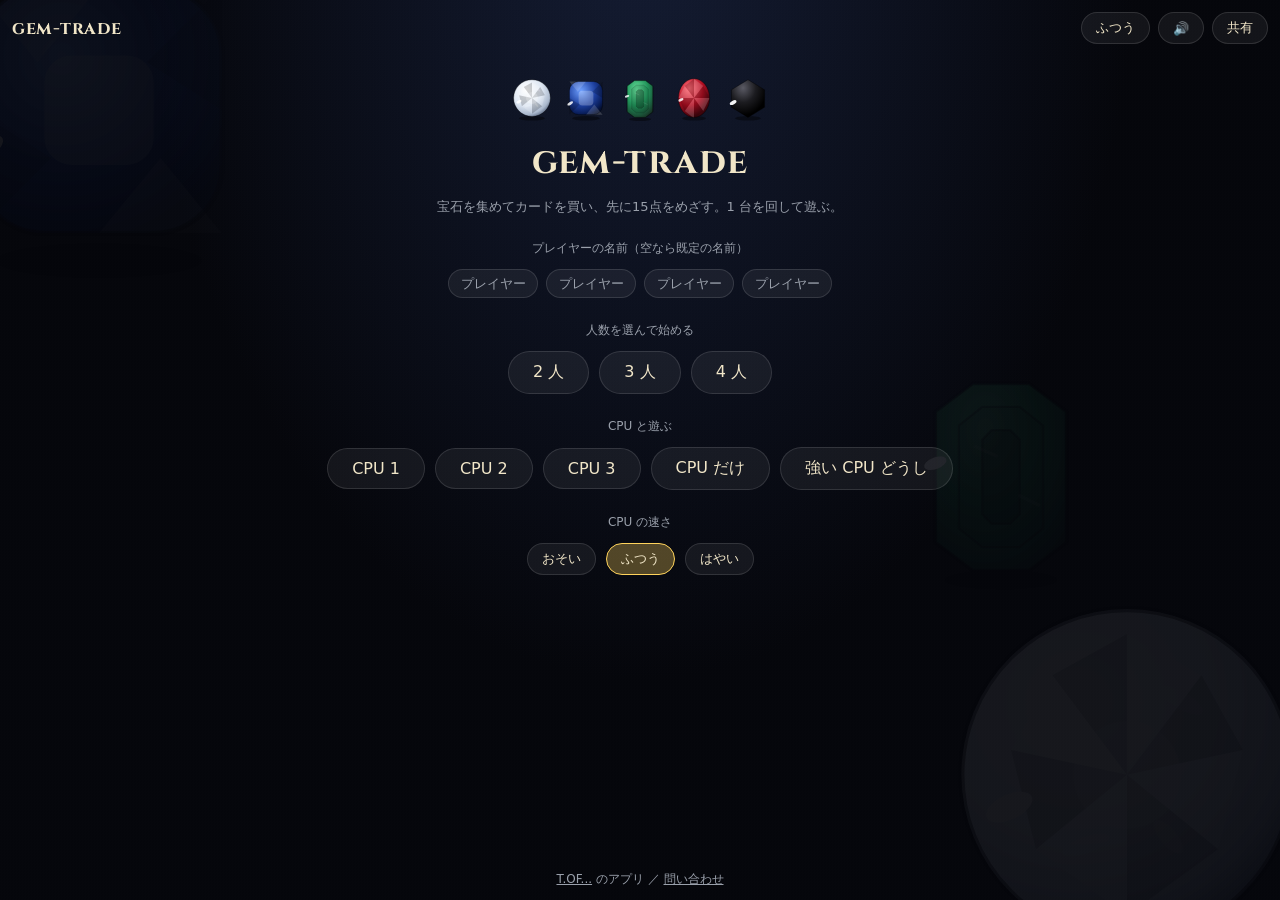
<file: index.html>
<!DOCTYPE html>
<html lang="ja">
<head>
  <meta charset="UTF-8">
  <meta name="viewport" content="width=device-width, initial-scale=1, viewport-fit=cover">
  <meta name="theme-color" content="#05060b">
  <meta name="description" content="5色のトークンで発展カードを買い、貴族を迎えて点を競うボードゲームの試作。">
  <title>gem-trade — 宝石の取引で発展する</title>

  <meta property="og:type" content="website">
  <meta property="og:site_name" content="gem-trade">
  <meta property="og:title" content="gem-trade — 宝石の取引で発展する">
  <meta property="og:description" content="5色のトークンで発展カードを買い、貴族を迎えて点を競うボードゲームの試作。">
  <meta property="og:url" content="https://t-of.github.io/gem-trade/">
  <meta property="og:image" content="https://t-of.github.io/gem-trade/icons/og.png">
  <meta property="og:image:width" content="1200">
  <meta property="og:image:height" content="630">
  <meta property="og:locale" content="ja_JP">
  <meta name="twitter:card" content="summary_large_image">

  <!-- apple-mobile-web-app-status-bar-style は付けない（black-translucent だと iOS 26 で上部が隠れる） -->
  <meta name="apple-mobile-web-app-capable" content="yes">
  <meta name="mobile-web-app-capable" content="yes">
  <meta name="apple-mobile-web-app-title" content="gem-trade">
  <link rel="manifest" href="./manifest.webmanifest">
  <link rel="icon" href="./icons/icon.svg" type="image/svg+xml">
  <link rel="icon" type="image/png" sizes="32x32" href="./icons/favicon-32.png">
  <link rel="apple-touch-icon" href="./icons/apple-touch-icon.png">

  <link rel="preconnect" href="https://fonts.googleapis.com">
  <link rel="preconnect" href="https://fonts.gstatic.com" crossorigin>
  <link rel="stylesheet" href="https://fonts.googleapis.com/css2?family=Cinzel:wght@600;700&family=Cormorant+Garamond:wght@600;700&family=Shippori+Mincho&display=swap">
  <link rel="stylesheet" href="./webapp-kit/webapp-kit.css">
  <link rel="stylesheet" href="./style.css">
</head>
<body>
  <!-- 宝石 6 種と貴族の紋章の定義。<symbol> + <use> でどこでも使い回す（main.js の gemSvg・nobleHtml）。
       色は style.css の CSS 変数（--gem-xxx-1〜3・--gold-rim-*）。preview.html で検討した形。 -->
  <svg width="0" height="0" style="position:absolute" aria-hidden="true">
    <defs>
      <radialGradient id="grad-white" cx="35%" cy="28%" r="78%">
        <stop class="stop-white-1" offset="0%"></stop>
        <stop class="stop-white-2" offset="55%"></stop>
        <stop class="stop-white-3" offset="85%"></stop>
        <stop class="stop-white-e" offset="100%"></stop>
      </radialGradient>
      <radialGradient id="grad-blue" cx="35%" cy="28%" r="80%">
        <stop class="stop-blue-1" offset="0%"></stop>
        <stop class="stop-blue-2" offset="55%"></stop>
        <stop class="stop-blue-3" offset="85%"></stop>
        <stop class="stop-blue-e" offset="100%"></stop>
      </radialGradient>
      <radialGradient id="grad-green" cx="38%" cy="25%" r="85%">
        <stop class="stop-green-1" offset="0%"></stop>
        <stop class="stop-green-2" offset="50%"></stop>
        <stop class="stop-green-3" offset="85%"></stop>
        <stop class="stop-green-e" offset="100%"></stop>
      </radialGradient>
      <radialGradient id="grad-red" cx="35%" cy="25%" r="80%">
        <stop class="stop-red-1" offset="0%"></stop>
        <stop class="stop-red-2" offset="55%"></stop>
        <stop class="stop-red-3" offset="85%"></stop>
        <stop class="stop-red-e" offset="100%"></stop>
      </radialGradient>
      <radialGradient id="grad-black" cx="35%" cy="22%" r="85%">
        <stop class="stop-black-1" offset="0%"></stop>
        <stop class="stop-black-2" offset="45%"></stop>
        <stop class="stop-black-3" offset="85%"></stop>
        <stop class="stop-black-e" offset="100%"></stop>
      </radialGradient>
      <linearGradient id="grad-gold" x1="5%" y1="0%" x2="95%" y2="100%">
        <stop class="stop-gold-1" offset="0%"></stop>
        <stop class="stop-gold-2" offset="28%"></stop>
        <stop class="stop-gold-e" offset="52%"></stop>
        <stop class="stop-gold-1" offset="68%"></stop>
        <stop class="stop-gold-3" offset="100%"></stop>
      </linearGradient>
      <clipPath id="clip-red"><ellipse cx="50" cy="48" rx="34" ry="42"></ellipse></clipPath>
    </defs>

    <!-- 白＝ダイヤモンド（ラウンドブリリアント） -->
    <symbol id="gem-white" viewBox="0 0 100 100">
      <ellipse class="gem__shadow" cx="50" cy="92" rx="28" ry="5"></ellipse>
      <circle cx="50" cy="48" r="40" fill="url(#grad-white)"></circle>
      <polygon class="gem__facet--lt" points="50,48 50,14 68,24"></polygon>
      <polygon class="gem__facet--dk" points="50,48 68,24 78,42"></polygon>
      <polygon class="gem__facet--lt" points="50,48 78,42 72,66"></polygon>
      <polygon class="gem__facet--dk" points="50,48 72,66 50,82"></polygon>
      <polygon class="gem__facet--lt" points="50,48 50,82 28,66"></polygon>
      <polygon class="gem__facet--dk" points="50,48 28,66 22,42"></polygon>
      <polygon class="gem__facet--lt" points="50,48 22,42 32,24"></polygon>
      <polygon class="gem__facet--dk" points="50,48 32,24 50,14"></polygon>
      <circle class="gem__table" cx="50" cy="48" r="13"></circle>
      <circle class="gem__girdle" cx="50" cy="48" r="40"></circle>
      <g class="gem__fire">
        <ellipse cx="63" cy="30" rx="6" ry="2" fill="#e6a6ff" opacity=".2" transform="rotate(30 63 30)"></ellipse>
        <ellipse cx="40" cy="65" rx="6" ry="2" fill="#9be8ff" opacity=".18" transform="rotate(-20 40 65)"></ellipse>
        <ellipse cx="60" cy="63" rx="5" ry="2" fill="#fff3a0" opacity=".16" transform="rotate(50 60 63)"></ellipse>
      </g>
      <ellipse class="gem__spark" cx="38" cy="30" rx="6" ry="3" transform="rotate(-25 38 30)"></ellipse>
    </symbol>

    <!-- 青＝サファイア（クッションカット） -->
    <symbol id="gem-blue" viewBox="0 0 100 100">
      <ellipse class="gem__shadow" cx="50" cy="92" rx="30" ry="5"></ellipse>
      <rect x="14" y="12" width="72" height="72" rx="20" fill="url(#grad-blue)"></rect>
      <polygon class="gem__facet--lt" points="14,12 50,12 32,34"></polygon>
      <polygon class="gem__facet--dk" points="86,12 86,48 64,34"></polygon>
      <polygon class="gem__facet--lt" points="86,84 50,84 68,62"></polygon>
      <polygon class="gem__facet--dk" points="14,84 14,48 36,62"></polygon>
      <rect class="gem__table" x="34" y="32" width="32" height="32" rx="8"></rect>
      <rect class="gem__girdle" x="14" y="12" width="72" height="72" rx="20"></rect>
      <ellipse class="gem__spark" cx="34" cy="28" rx="7" ry="3" transform="rotate(-30 34 28)"></ellipse>
    </symbol>

    <!-- 緑＝エメラルド（エメラルドカット） -->
    <symbol id="gem-green" viewBox="0 0 100 100">
      <ellipse class="gem__shadow" cx="50" cy="94" rx="24" ry="4"></ellipse>
      <polygon points="38,10 62,10 78,22 78,78 62,90 38,90 22,78 22,22" fill="url(#grad-green)"></polygon>
      <polygon class="gem__ring gem__ring--1" points="38,10 62,10 78,22 78,78 62,90 38,90 22,78 22,22"></polygon>
      <polygon class="gem__ring gem__ring--2" points="42,20 58,20 68,28 68,72 58,80 42,80 32,72 32,28"></polygon>
      <polygon class="gem__ring gem__ring--3" points="46,30 54,30 58,34 58,66 54,70 46,70 42,66 42,34"></polygon>
      <path class="gem__cloud" d="M39,37 l9,4 M58,58 l8,4"></path>
      <polygon class="gem__girdle" points="38,10 62,10 78,22 78,78 62,90 38,90 22,78 22,22"></polygon>
      <ellipse class="gem__spark" cx="36" cy="24" rx="5" ry="2.5" transform="rotate(-20 36 24)"></ellipse>
    </symbol>

    <!-- 赤＝ルビー（オーバルカット） -->
    <symbol id="gem-red" viewBox="0 0 100 100">
      <ellipse class="gem__shadow" cx="50" cy="92" rx="26" ry="5"></ellipse>
      <ellipse cx="50" cy="48" rx="34" ry="42" fill="url(#grad-red)"></ellipse>
      <g clip-path="url(#clip-red)">
        <polygon class="gem__facet--lt" points="50,48 50,6 70,22"></polygon>
        <polygon class="gem__facet--dk" points="50,48 70,22 84,48"></polygon>
        <polygon class="gem__facet--lt" points="50,48 84,48 70,76"></polygon>
        <polygon class="gem__facet--dk" points="50,48 70,76 50,92"></polygon>
        <polygon class="gem__facet--lt" points="50,48 50,92 30,76"></polygon>
        <polygon class="gem__facet--dk" points="50,48 30,76 16,48"></polygon>
        <polygon class="gem__facet--lt" points="50,48 16,48 30,22"></polygon>
        <polygon class="gem__facet--dk" points="50,48 30,22 50,6"></polygon>
      </g>
      <ellipse class="gem__girdle" cx="50" cy="48" rx="34" ry="42"></ellipse>
      <ellipse class="gem__spark" cx="38" cy="26" rx="6" ry="3" transform="rotate(-25 38 26)"></ellipse>
    </symbol>

    <!-- 黒＝オニキス（カボション） -->
    <symbol id="gem-black" viewBox="0 0 100 100">
      <ellipse class="gem__shadow" cx="50" cy="92" rx="28" ry="5"></ellipse>
      <polygon points="50,8 86,30 86,68 50,90 14,68 14,30" fill="url(#grad-black)"></polygon>
      <polygon class="gem__girdle" points="50,8 86,30 86,68 50,90 14,68 14,30"></polygon>
      <ellipse class="gem__spark gem__spark--sharp" cx="36" cy="26" rx="8" ry="4" transform="rotate(-30 36 26)"></ellipse>
    </symbol>

    <!-- 金＝塊（ナゲット） -->
    <symbol id="gem-gold" viewBox="0 0 100 100">
      <ellipse class="gem__shadow" cx="50" cy="92" rx="30" ry="5"></ellipse>
      <path d="M24,34 Q20,18 42,14 Q62,6 78,22 Q92,34 82,52 Q90,70 68,78 Q48,94 28,78 Q10,68 16,50 Q10,40 24,34 Z" fill="url(#grad-gold)"></path>
      <path class="gem__girdle" d="M24,34 Q20,18 42,14 Q62,6 78,22 Q92,34 82,52 Q90,70 68,78 Q48,94 28,78 Q10,68 16,50 Q10,40 24,34 Z"></path>
      <path class="gem__facet--metal gem__facet--lt-line" d="M30,30 Q45,18 62,24"></path>
      <path class="gem__facet--metal gem__facet--dk-line" d="M60,60 Q72,66 78,52"></path>
      <ellipse class="gem__spark" cx="42" cy="26" rx="8" ry="3" transform="rotate(-20 42 26)"></ellipse>
    </symbol>

    <!-- 貴族の紋章。盾＋小さな王冠だけのシンプルな意匠（肖像は描かない） -->
    <symbol id="crest" viewBox="0 0 100 100">
      <path class="crest__shield" d="M50 6 L82 18 V48 C82 72 68 88 50 96 C32 88 18 72 18 48 V18 Z"></path>
      <path class="crest__crown" d="M30 22 L37 8 L44 20 L50 4 L56 20 L63 8 L70 22 L67 28 H33 Z"></path>
    </symbol>
  </svg>
  <!-- 背景の薄い飾り（結晶のシルエット）。opacity はごく薄く、prefers-reduced-motion で動きを止める -->
  <div class="bg-deco" aria-hidden="true">
    <svg class="bg-deco__gem bg-deco__gem--1" viewBox="0 0 100 100"><use href="#gem-blue"></use></svg>
    <svg class="bg-deco__gem bg-deco__gem--2" viewBox="0 0 100 100"><use href="#gem-white"></use></svg>
    <svg class="bg-deco__gem bg-deco__gem--3" viewBox="0 0 100 100"><use href="#gem-green"></use></svg>
  </div>
  <main class="app">
    <header class="bar">
      <h1 class="bar__title">gem-trade</h1>
      <div class="bar__actions">
        <button class="pill" id="go-home" hidden>ホーム</button>
        <button class="pill" id="speed-toggle" title="CPU の速さ（押すと切り替わる）">ふつう</button>
        <button class="pill" id="mute-toggle" title="効果音">🔊</button>
        <button class="pill" data-wak="install" hidden>アプリにする</button>
        <button class="pill" data-wak="share">共有</button>
      </div>
    </header>

    <section class="stage" id="stage">
      <!-- ここにゲーム本体 -->
    </section>

    <footer class="credit">
      <a href="/">T.OF...</a> のアプリ ／ <a href="https://t-of.github.io/contact/">問い合わせ</a>
    </footer>
  </main>

  <script src="./webapp-kit/webapp-kit.js"></script>
  <script type="module" src="./main.js"></script>
</body>
</html>
</file>
<file: webapp-kit/webapp-kit.css>
/*
 * webapp-kit の見た目。色は CSS 変数で上書きできる:
 *   :root { --wak-bg: #fff; --wak-fg: #111; --wak-accent: #0a84ff; }
 */
:root {
  --wak-bg: #12162b;
  --wak-fg: #eef0fa;
  --wak-muted: #9aa0bf;
  --wak-line: rgba(160, 175, 255, 0.18);
  --wak-accent: #4fd6e8;
  --wak-accent-fg: #04111a;
  --wak-radius: 20px;
  --wak-font: inherit;
}

/* スマホのダブルタップ拡大を止める（ピンチは使える）。子にも効く */
html { touch-action: manipulation; }

/* hidden 属性を確実に効かせる（display を指定したボタンでも隠れるように） */
[data-wak][hidden] { display: none !important; }

.wak-guide {
  position: fixed;
  inset: 0;
  z-index: 2147483000;
  display: flex;
  align-items: flex-end;
  justify-content: center;
  padding: 16px 16px max(16px, env(safe-area-inset-bottom));
  background: rgba(0, 0, 0, 0);
  transition: background 0.25s;
  font-family: var(--wak-font);
}
.wak-guide.wak-open { background: rgba(0, 0, 0, 0.5); }
.wak-sheet {
  width: min(420px, 100%);
  padding: 22px 22px 18px;
  border: 1px solid var(--wak-line);
  border-radius: var(--wak-radius);
  background: var(--wak-bg);
  color: var(--wak-fg);
  box-shadow: 0 30px 80px -20px rgba(0, 0, 0, 0.7);
  transform: translateY(24px);
  opacity: 0;
  transition: transform 0.3s cubic-bezier(0.2, 0.8, 0.2, 1), opacity 0.25s;
}
.wak-open .wak-sheet { transform: none; opacity: 1; }
@media (min-width: 700px) {
  .wak-guide { align-items: center; }
}
.wak-title { margin: 0 0 14px; font-size: 18px; font-weight: 700; }
.wak-steps {
  margin: 0;
  padding: 0;
  list-style: none;
  display: grid;
  gap: 12px;
  font-size: 14px;
  line-height: 1.6;
}
.wak-steps li { display: grid; grid-template-columns: 34px 1fr; gap: 12px; align-items: center; }
.wak-steps b { color: var(--wak-fg); }
.wak-steps span:last-child { color: var(--wak-muted); }
.wak-icon {
  width: 34px;
  height: 34px;
  display: grid;
  place-items: center;
  border-radius: 10px;
  background: color-mix(in srgb, var(--wak-accent) 16%, transparent);
  color: var(--wak-accent);
}
.wak-icon svg {
  width: 20px;
  height: 20px;
  fill: none;
  stroke: currentColor;
  stroke-width: 1.8;
  stroke-linecap: round;
  stroke-linejoin: round;
}
.wak-icon circle { fill: currentColor; stroke: none; }
.wak-dot::after { content: ''; width: 6px; height: 6px; border-radius: 50%; background: currentColor; }
.wak-close {
  width: 100%;
  margin-top: 18px;
  padding: 12px;
  border: 0;
  border-radius: 999px;
  background: var(--wak-accent);
  color: var(--wak-accent-fg);
  font: inherit;
  font-size: 15px;
  font-weight: 700;
  cursor: pointer;
}

.wak-toast {
  position: fixed;
  left: 50%;
  bottom: max(24px, calc(env(safe-area-inset-bottom) + 12px));
  z-index: 2147483001;
  padding: 10px 18px;
  border: 1px solid var(--wak-line);
  border-radius: 999px;
  background: var(--wak-bg);
  color: var(--wak-fg);
  font-family: var(--wak-font);
  font-size: 14px;
  box-shadow: 0 12px 30px -10px rgba(0, 0, 0, 0.6);
  transform: translate(-50%, 20px);
  opacity: 0;
  pointer-events: none;
  transition: transform 0.3s cubic-bezier(0.2, 0.8, 0.2, 1), opacity 0.25s;
}
.wak-toast.wak-open { transform: translate(-50%, 0); opacity: 1; }
</file>
<file: style.css>
:root {
  /* 卓上（深い青黒のベルベット） */
  --bg: #05060b;
  --velvet-1: #141c33;
  --fg: #f1e6c8;
  --muted: #9aa0ab;
  --accent: #ffd35c;

  /* 金の縁取り（貴族・カード・トークン共通） */
  --gold-rim-1: #f6dfa0;
  --gold-rim-2: #b98a2e;
  --gold-rim-3: #5b3c10;

  /* 宝石の色。<symbol> のグラデーションの色栓はここから */
  --gem-white-1: #ffffff; --gem-white-2: #dde6f2; --gem-white-3: #aab8cc; --gem-white-e: #5f6d85;
  --gem-blue-1: #6fa0ff;  --gem-blue-2: #1d3f9e;  --gem-blue-3: #0a1f5c;  --gem-blue-e: #040f30;
  --gem-green-1: #57d98f; --gem-green-2: #0e8a4c; --gem-green-3: #063d23; --gem-green-e: #021a0f;
  --gem-red-1: #ff6b76;   --gem-red-2: #b00e22;   --gem-red-3: #570611;  --gem-red-e: #2b0308;
  --gem-black-1: #5a5a64; --gem-black-2: #1c1c20; --gem-black-3: #000000; --gem-black-e: #000000;
  --gem-gold-1: #fff3c2;  --gem-gold-2: #e8b23a;  --gem-gold-3: #8a5f10; --gem-gold-e: #4a3105;

  /* カードのレベル別の地色 */
  --card-lv1-bg: #152018;
  --card-lv2-bg: #3a1420;
  --card-lv3-bg: #121b38;

  --font-display: 'Cinzel', serif;
  --font-number: 'Cormorant Garamond', serif;
  --font-jp: 'Shippori Mincho', serif;

  color-scheme: dark;
}

* { box-sizing: border-box; }

/* Safari 26 の上下バーの色は html の背景から取られる。body と同じ色にしておく */
html { background-color: var(--bg); -webkit-text-size-adjust: 100%; }
body {
  margin: 0;
  position: relative;
  background:
    radial-gradient(ellipse at 50% -10%, var(--velvet-1) 0%, var(--bg) 55%),
    radial-gradient(ellipse at 50% 65%, transparent 0%, rgba(0, 0, 0, 0.4) 72%),
    var(--bg);
  color: var(--fg);
  font-family: system-ui, -apple-system, 'Hiragino Sans', 'Noto Sans JP', sans-serif;
  -webkit-tap-highlight-color: transparent;
}
/* ベルベットの薄いノイズ */
body::before {
  content: '';
  position: fixed;
  inset: 0;
  z-index: 0;
  background-image: repeating-conic-gradient(rgba(255, 255, 255, 0.02) 0% 25%, transparent 0% 50%);
  background-size: 3px 3px;
  mix-blend-mode: overlay;
  pointer-events: none;
}
/* 盤面の裏にごく薄い宝石のシルエット。ゆっくり視差 + たまに一瞬きらめく */
.bg-deco { position: fixed; inset: 0; z-index: 0; overflow: hidden; pointer-events: none; }
.bg-deco__gem { position: absolute; width: 38vmin; height: 38vmin; opacity: 0.07; }
.bg-deco__gem--1 { top: -6vmin; left: -8vmin; animation: bg-drift-1 70s ease-in-out infinite, bg-twinkle 13s ease-in-out infinite; }
.bg-deco__gem--2 { bottom: -10vmin; right: -6vmin; width: 46vmin; height: 46vmin; animation: bg-drift-2 90s ease-in-out infinite, bg-twinkle 17s ease-in-out infinite 4s; }
.bg-deco__gem--3 { top: 40%; right: 18vmin; width: 26vmin; height: 26vmin; animation: bg-drift-3 60s ease-in-out infinite, bg-twinkle 21s ease-in-out infinite 9s; }
@keyframes bg-drift-1 { 0%, 100% { transform: translate(0, 0); } 50% { transform: translate(2vmin, 3vmin); } }
@keyframes bg-drift-2 { 0%, 100% { transform: translate(0, 0); } 50% { transform: translate(-3vmin, -2vmin); } }
@keyframes bg-drift-3 { 0%, 100% { transform: translate(0, 0); } 50% { transform: translate(-2vmin, 2vmin); } }
@keyframes bg-twinkle { 0%, 92%, 100% { opacity: 0.07; } 96% { opacity: 0.14; } }
@media (prefers-reduced-motion: reduce) {
  .bg-deco__gem { animation: none; }
}

button { font: inherit; color: inherit; }
[hidden] { display: none !important; }

/* 画面の端に置くものはセーフエリアの分だけ内側に。高さは 100vh ではなく 100dvh */
.app {
  position: relative;
  z-index: 1;
  min-height: 100dvh;
  display: flex;
  flex-direction: column;
  padding:
    max(12px, env(safe-area-inset-top))
    max(12px, env(safe-area-inset-right))
    max(12px, env(safe-area-inset-bottom))
    max(12px, env(safe-area-inset-left));
}
.bar { display: flex; align-items: center; justify-content: space-between; gap: 8px; }
.bar__title { margin: 0; font-family: var(--font-display); font-weight: 700; font-size: 18px; letter-spacing: 0.04em; }
.bar__actions { display: flex; gap: 8px; }
.pill {
  border: 1px solid rgba(255, 255, 255, 0.12);
  background: rgba(255, 255, 255, 0.06);
  border-radius: 999px;
  padding: 6px 14px;
  font-size: 13px;
  cursor: pointer;
}
.stage {
  flex: 1;
  display: block;
  width: 100%;
  touch-action: manipulation;   /* ダブルタップ拡大を止める */
  user-select: none;
  -webkit-user-select: none;
  overflow-x: hidden;
}
.credit { text-align: center; font-size: 12px; color: var(--muted); }
.credit a { color: inherit; }
.muted { color: var(--muted); font-size: 12px; }

/* ---- セットアップ・結果 ---- */
.setup, .result { text-align: center; padding: 24px 8px; }
h2, h3 { font-family: var(--font-jp); font-weight: 700; margin: 0 0 8px; }
/* ---- ホーム ---- */
.home { display: flex; flex-direction: column; align-items: center; gap: 12px; padding: 32px 8px; text-align: center; }
.home__gems { display: flex; gap: 6px; }
.home__gems .gem-box { width: 48px; height: 46px; }
.home__title { margin: 4px 0 0; font-family: var(--font-display); font-weight: 700; font-size: 36px; letter-spacing: 0.04em; }
.home__hint { margin: 0; color: var(--muted); font-size: 13px; }
.home__label { margin: 12px 0 0; color: var(--muted); font-size: 12px; }
.home .setup__players { flex-direction: row; justify-content: center; }
.setup__players, .result { display: flex; flex-direction: column; gap: 10px; align-items: center; }
.setup__names { display: flex; flex-wrap: wrap; gap: 8px; justify-content: center; }
.setup__name {
  width: 90px;
  border: 1px solid rgba(255, 255, 255, 0.12);
  background: rgba(255, 255, 255, 0.06);
  border-radius: 999px;
  padding: 6px 12px;
  font-size: 13px;
  color: inherit;
  text-align: center;
}
.setup__name::placeholder { color: var(--muted); }
.pill--big { padding: 10px 24px; font-size: 16px; }
.pill--ghost { background: transparent; }
.pill--sel { background: rgba(255, 211, 92, 0.3); border-color: var(--accent); }

/* 移動演出のための複製（FLIP 風）。元の要素の上に重ねて動かし、終わったら消す */
.fly { position: fixed; z-index: 6; pointer-events: none; }
.result__list { list-style: none; padding: 0; margin: 12px 0; text-align: left; display: inline-block; }
.result__list li { padding: 4px 0; }

/* ---------- 宝石（共通の描き方） ---------- */
/* <use> を包む箱。デフォルトは文字サイズに合わせた正方形。使うところでサイズを決める */
.gem-box { position: relative; display: inline-block; overflow: hidden; width: 1em; height: 1em; }
.gem { display: block; width: 100%; height: 100%; transform-box: fill-box; }

/* 切子の明暗。色そのものは base のグラデーション（CSS 変数）に乗せ、ここは共通の重ね塗り */
.gem__facet--lt { fill: #fff; opacity: .16; }
.gem__facet--dk { fill: #000; opacity: .18; }
.gem__table { fill: #fff; opacity: .24; }
.gem__girdle { fill: none; stroke: rgba(0, 0, 0, .5); stroke-width: 1.5; stroke-linejoin: round; }
.gem__ring { fill: none; stroke: rgba(0, 0, 0, .35); stroke-width: 1; }
.gem__ring--1 { fill: rgba(255, 255, 255, .08); }
.gem__ring--2 { fill: rgba(0, 0, 0, .1); }
.gem__ring--3 { fill: rgba(0, 0, 0, .26); }
.gem__cloud { stroke: rgba(255, 255, 255, .15); stroke-width: 1.4; fill: none; stroke-linecap: round; }
.gem__facet--metal { fill: none; stroke-linecap: round; stroke-width: 4; }
.gem__facet--lt-line { stroke: rgba(255, 255, 255, .55); }
.gem__facet--dk-line { stroke: rgba(0, 0, 0, .35); }
.gem__fire ellipse { mix-blend-mode: screen; }
.gem__shadow { fill: rgba(0, 0, 0, .4); }
.gem__spark { fill: #fff; opacity: .85; transform-origin: center; }
.gem__spark--sharp { opacity: .95; }

/* ホバー・フォーカスできらめきが走る */
.gem-box:hover .gem__spark, .gem-box:focus-visible .gem__spark,
.card:hover .gem__spark, .card:focus-visible .gem__spark {
  animation: gem-twinkle 900ms ease-in-out;
}
@keyframes gem-twinkle {
  0%, 100% { opacity: .85; transform: scale(1); }
  50% { opacity: 1; transform: scale(1.3); }
}
@media (prefers-reduced-motion: reduce) {
  .gem-box:hover .gem__spark, .gem-box:focus-visible .gem__spark,
  .card:hover .gem__spark, .card:focus-visible .gem__spark { animation: none; }
}

/* グラデーションの色栓。index.html の <stop> に付けたクラス */
.stop-white-1 { stop-color: var(--gem-white-1); }
.stop-white-2 { stop-color: var(--gem-white-2); }
.stop-white-3 { stop-color: var(--gem-white-3); }
.stop-white-e { stop-color: var(--gem-white-e); }
.stop-blue-1 { stop-color: var(--gem-blue-1); }
.stop-blue-2 { stop-color: var(--gem-blue-2); }
.stop-blue-3 { stop-color: var(--gem-blue-3); }
.stop-blue-e { stop-color: var(--gem-blue-e); }
.stop-green-1 { stop-color: var(--gem-green-1); }
.stop-green-2 { stop-color: var(--gem-green-2); }
.stop-green-3 { stop-color: var(--gem-green-3); }
.stop-green-e { stop-color: var(--gem-green-e); }
.stop-red-1 { stop-color: var(--gem-red-1); }
.stop-red-2 { stop-color: var(--gem-red-2); }
.stop-red-3 { stop-color: var(--gem-red-3); }
.stop-red-e { stop-color: var(--gem-red-e); }
.stop-black-1 { stop-color: var(--gem-black-1); }
.stop-black-2 { stop-color: var(--gem-black-2); }
.stop-black-3 { stop-color: var(--gem-black-3); }
.stop-black-e { stop-color: var(--gem-black-e); }
.stop-gold-1 { stop-color: var(--gem-gold-1); }
.stop-gold-2 { stop-color: var(--gem-gold-2); }
.stop-gold-3 { stop-color: var(--gem-gold-3); }
.stop-gold-e { stop-color: var(--gem-gold-e); }

/* 貴族の紋章（盾＋王冠）。シンプルな線画、色は金 */
.crest__shield, .crest__crown { fill: none; stroke: var(--gold-rim-2); stroke-width: 3; stroke-linejoin: round; }

/* ---- 獲得したカード（ボーナス）: 縦長の小さなカードに宝石と枚数 ---- */
.tok {
  display: inline-flex; flex-direction: column; align-items: center; justify-content: space-between;
  width: 26px; height: 36px; margin: 1px; padding: 3px 0 2px; box-sizing: border-box; border-radius: 4px;
  background: linear-gradient(160deg, rgba(255, 255, 255, .22), transparent 55%), var(--t-bg);
  border: 1px solid var(--gold-rim-2); box-shadow: 0 1px 3px rgba(0, 0, 0, .5);
  font-family: var(--font-number); font-variant-numeric: lining-nums;
  font-size: 13px; font-weight: 700; line-height: 1; color: #fff6d8;
}
.tok .gem { width: 17px; height: 17px; }
.tok .gem__shadow { display: none; }
.tok--red { --t-bg: #8a1322; } .tok--blue { --t-bg: #13265e; } .tok--green { --t-bg: #0c4a28; }
.tok--white { --t-bg: #cdd6e2; } .tok--black { --t-bg: #141418; }
.tok__n { pointer-events: none; text-shadow: 0 0 2px #000, 0 0 2px #000; }
.cost-free { font-size: 11px; color: var(--muted); }

/* ---- 貴族 ---- */
.nobles { display: flex; flex-wrap: wrap; gap: 6px; justify-content: center; padding: 6px 0; }
.noble {
  position: relative;
  width: 62px; height: 62px; box-sizing: border-box; border-radius: 8px; padding: 3px;
  background: linear-gradient(160deg, #241c10 0%, #0c0906 100%);
  border: 2px solid var(--gold-rim-2);
  box-shadow: inset 0 0 0 1px rgba(0, 0, 0, .5), inset 0 0 0 2px var(--gold-rim-1), 0 2px 6px rgba(0, 0, 0, .45);
  display: flex; flex-direction: column; align-items: center; overflow: hidden;
}
.noble__crest {
  position: absolute; top: 4px; left: 50%; width: 68%; height: 68%;
  transform: translateX(-50%); opacity: .55; pointer-events: none;
}
.noble__pts {
  position: relative; flex: 1; display: flex; align-items: center;
  font-family: var(--font-number); font-weight: 700; font-variant-numeric: lining-nums; font-size: 26px; line-height: 1;
  color: #f6efe0; text-shadow: 0 1px 4px rgba(0, 0, 0, 0.6);
}
.noble--mini { width: 36px; height: 36px; margin: 1px; padding: 1px; border-width: 1px; }
.noble--mini .noble__pts { font-size: 17px; }
.noble--mini .noble__req { display: none; }
.noble__req { position: relative; display: flex; gap: 2px; justify-content: center; }
.noble__card {
  width: 14px; height: 19px; border-radius: 2px; box-sizing: border-box;
  display: inline-flex; align-items: center; justify-content: center;
  font-family: var(--font-number); font-variant-numeric: lining-nums;
  font-size: 12px; font-weight: 800; color: #fff; border: 1px solid rgba(255, 255, 255, 0.35);
}
.noble__card--white { background: #eef1f5; color: #1d2430; }
.noble__card--blue { background: #2a62d2; }
.noble__card--green { background: #1c8a4a; }
.noble__card--red { background: #c8283a; }
.noble__card--black { background: #2a2a32; }

/* ---- 山札（裏面）。レベルをローマ数字で金の箔押し風に ---- */
.level { display: flex; align-items: center; gap: 6px; padding: 4px 0; }
.level__cards { display: flex; flex-wrap: wrap; gap: 6px; flex: 1; }
.deck {
  width: 44px; height: 60px; flex-shrink: 0; border-radius: 6px; box-sizing: border-box;
  background: linear-gradient(160deg, var(--lv-bg, var(--card-lv1-bg)) 0%, #050506 150%);
  border: 1px solid var(--gold-rim-3);
  box-shadow: inset 0 0 0 2px rgba(0, 0, 0, .4), inset 0 0 0 3px var(--gold-rim-2);
  display: flex; flex-direction: column; align-items: center; justify-content: center; gap: 2px;
}
.deck--lv1 { --lv-bg: var(--card-lv1-bg); }
.deck--lv2 { --lv-bg: var(--card-lv2-bg); }
.deck--lv3 { --lv-bg: var(--card-lv3-bg); }
.deck__numeral {
  font-family: var(--font-display); font-weight: 700; font-size: 18px; color: var(--gold-rim-1);
  text-shadow: 0 1px 2px rgba(0, 0, 0, .8), 0 0 6px rgba(246, 223, 160, .4);
}
.deck__count {
  font-family: var(--font-number); font-variant-numeric: lining-nums; font-size: 11px; color: #cdb87a;
}

/* ---- 場のカード ---- */
/* カードは em で組む。.card の font-size を変えると全体が拡大縮小する（シートでは大きく出す） */
.card {
  position: relative; box-sizing: border-box;
  font-size: 10px; width: 6.8em; height: 9.5em; border-radius: 0.7em; overflow: hidden;
  background:
    radial-gradient(70% 70% at 50% 44%, var(--bonus-glow, rgba(255, 255, 255, .18)), transparent 70%),
    linear-gradient(160deg, var(--lv-bg, var(--card-lv2-bg)) 0%, #050506 150%);
  box-shadow:
    inset 0 0 0 0.15em rgba(0, 0, 0, .4),
    inset 0 0 0 0.2em var(--gold-rim-1),
    inset 0 0 0 0.3em rgba(0, 0, 0, .4),
    0 0.3em 0.8em rgba(0, 0, 0, .45);
}
.card::after {
  content: '';
  position: absolute; inset: -60%;
  background: linear-gradient(115deg, transparent 40%, rgba(255, 255, 255, .16) 50%, transparent 60%);
  background-size: 220% 220%; background-position: -120% -120%;
  transition: background-position .7s ease;
  pointer-events: none;
}
.card:hover::after, .card:focus-visible::after { background-position: 120% 120%; }
@media (prefers-reduced-motion: reduce) { .card::after { transition: none; } }

.card.card--back { background: rgba(255, 255, 255, 0.05); border: 1px solid rgba(255, 255, 255, 0.15); box-shadow: none; }
.card.card--back::after { display: none; }
.card--small { width: 28px; height: 40px; }

.card--lv1 { --lv-bg: var(--card-lv1-bg); }
.card--lv2 { --lv-bg: var(--card-lv2-bg); }
.card--lv3 { --lv-bg: var(--card-lv3-bg); }
.card--bonus-white { --bonus-glow: rgba(220, 230, 245, .3); }
.card--bonus-blue { --bonus-glow: rgba(70, 110, 230, .35); }
.card--bonus-green { --bonus-glow: rgba(60, 200, 120, .35); }
.card--bonus-red { --bonus-glow: rgba(230, 50, 60, .35); }
.card--bonus-black { --bonus-glow: rgba(120, 120, 130, .25); }

.card__pts {
  position: absolute; top: 0.15em; left: 0.45em;
  font-family: var(--font-number); font-weight: 700; font-variant-numeric: lining-nums;
  font-size: 2.36em; line-height: 1;
  color: #fff6d8; text-shadow: 0 0.1em 0.15em rgba(0, 0, 0, .85), 0 0 0.5em rgba(0, 0, 0, .6);
}
.card__bonus {
  position: absolute; top: 44%; left: 50%; width: 56%; aspect-ratio: 1; transform: translate(-50%, -50%);
}
.card__cost {
  position: absolute; left: 0; right: 0; bottom: 0;
  display: flex; justify-content: center; gap: 0.1em;
  padding: 0.3em 0.2em 0.4em;
  background: linear-gradient(0deg, rgba(0, 0, 0, .72), rgba(0, 0, 0, .15));
  border-top: 1px solid rgba(255, 255, 255, 0.08);
}
.card__cost-item {
  position: relative; display: flex; align-items: center; justify-content: center;
  width: 1.45em; height: 1.45em;
  font-family: var(--font-number); font-weight: 700; font-variant-numeric: lining-nums;
  font-size: 1.27em; color: #fff;
}
/* 4 色でも 1 行に収まるよう、数は宝石の上に重ねる */
.card__cost-item .gem-box { position: absolute; inset: 0; width: 100%; height: 100%; }
.card__cost-n {
  position: relative; line-height: 1;
  text-shadow: 0 0 0.12em #000, 0 0 0.12em #000, 0 0 0.25em #000;
}
.sheet .card { font-size: 22px; }

/* 色ごとの落ち影に、宝石の色をわずかに混ぜる（コイン・カード共通） */
.gem-box--white .gem__shadow, .card--bonus-white .gem__shadow { fill: rgba(140, 160, 190, .35); }
.gem-box--blue .gem__shadow, .card--bonus-blue .gem__shadow { fill: rgba(30, 60, 160, .45); }
.gem-box--green .gem__shadow, .card--bonus-green .gem__shadow { fill: rgba(15, 110, 70, .45); }
.gem-box--red .gem__shadow, .card--bonus-red .gem__shadow { fill: rgba(140, 15, 30, .45); }
.gem-box--black .gem__shadow, .card--bonus-black .gem__shadow { fill: rgba(0, 0, 0, .55); }
.gem-box--gold .gem__shadow { fill: rgba(120, 80, 15, .45); }

/* ---- コイン: 金縁の丸いトークンの中に宝石。数は右下の小さな丸に出す ---- */
.coin {
  position: relative; display: inline-flex; align-items: center; justify-content: center;
  width: 28px; height: 28px; margin: 1px; border-radius: 50%; box-sizing: border-box;
  background: radial-gradient(circle at 35% 28%, rgba(255, 255, 255, .45), transparent 60%), var(--t-bg);
  border: 2px solid var(--gold-rim-2);
  box-shadow: inset 0 0 0 1px rgba(0, 0, 0, .4), 0 1px 3px rgba(0, 0, 0, .5);
}
.coin .gem { width: 66%; height: 66%; }
.coin .gem__shadow { display: none; }
.coin__n {
  position: absolute; right: -5px; bottom: -4px; min-width: 15px; height: 15px; padding: 0 3px; box-sizing: border-box;
  border-radius: 999px; background: #10141c; color: #fff6d8; border: 1px solid var(--gold-rim-2);
  font-family: var(--font-number); font-variant-numeric: lining-nums; font-weight: 700;
  font-size: 10px; line-height: 13px; text-align: center; pointer-events: none;
}
.tokens .coin { width: 40px; height: 40px; }
.tokens .coin__n { min-width: 18px; height: 18px; font-size: 13px; line-height: 16px; }
.coin--red { --t-bg: #8a1322; } .coin--blue { --t-bg: #13265e; } .coin--green { --t-bg: #0c4a28; }
.coin--white { --t-bg: #cdd6e2; } .coin--black { --t-bg: #141418; }
.coin--gold { --t-bg: var(--gem-gold-2); }

/* ---- トークンを取る ---- */
.tokens { display: flex; justify-content: center; gap: 4px; padding: 8px 0 2px; }
.tok-btn { position: relative; border: none; background: none; padding: 4px; border-radius: 8px; }
.tok-btn__x2 { position: absolute; top: -6px; right: -6px; padding: 1px 5px; border-radius: 999px; background: #ffd35c; color: #222; font-size: 12px; font-weight: 700; }
.tok-btn--sel { background: rgba(255, 211, 92, 0.3); }
.tok-btn:disabled { opacity: 0.3; }
.take-bar .muted { flex: 1; contain: inline-size; }  /* 長い説明で盤面の幅を広げない */
.take-bar { display: flex; align-items: center; justify-content: space-between; gap: 8px; padding: 4px 4px 10px; }

/* ---- プレイヤー ---- */
.players { display: flex; flex-direction: column; gap: 6px; padding-top: 6px; }
.player { border-radius: 8px; padding: 6px 8px; background: rgba(255, 255, 255, 0.04); }
.player--current { background: rgba(255, 211, 92, 0.12); border: 1px solid rgba(255, 211, 92, 0.4); }
.player__head { display: flex; justify-content: space-between; }
.player__pts { font-family: var(--font-number); font-variant-numeric: lining-nums; font-weight: 700; color: var(--accent); }
.player__row { display: flex; flex-wrap: wrap; min-height: 24px; gap: 2px; align-items: center; }
/* 宝石（26px）とコイン（28px）の列幅を 30px にそろえる。.slot は持っていない色の空き */
.player__row .tok { margin: 1px 2px; }
.slot { width: 30px; flex: none; }
.player__reserved { display: flex; gap: 4px; flex-wrap: wrap; }
.player__reserved--back { min-height: 40px; }

/* ---- モーダル・シート ---- */
.modal { padding: 24px 12px; text-align: center; }
.modal__nobles, .modal__tokens { display: flex; justify-content: center; gap: 8px; flex-wrap: wrap; padding-top: 10px; }
.sheet {
  position: fixed; inset: 0; background: rgba(0, 0, 0, 0.6);
  display: flex; align-items: flex-end;
  padding-bottom: env(safe-area-inset-bottom);
  z-index: 2;
}
.sheet__inner {
  background: var(--bg); border-radius: 12px 12px 0 0; padding: 16px;
  width: 100%; display: flex; flex-direction: column; align-items: center; gap: 12px;
}
.sheet__buttons { display: flex; gap: 8px; }

/* 全画面のオーバーレイは opacity ではなく display: none で隠す */

.board { width: max-content; margin: 0 auto; }  /* 中身の大きさにして、fitBoard で画面いっぱいまで拡大する */
/* 広い画面: 左に場（貴族・カード・トークン）、右にプレイヤー。スマホ幅は縦に積む */
@media (min-width: 640px) {
  .board { display: grid; grid-template-columns: minmax(0, auto) minmax(220px, 320px); gap: 16px; align-items: start; justify-content: center; }
  .board .players { padding-top: 6px; }
}
</file>
